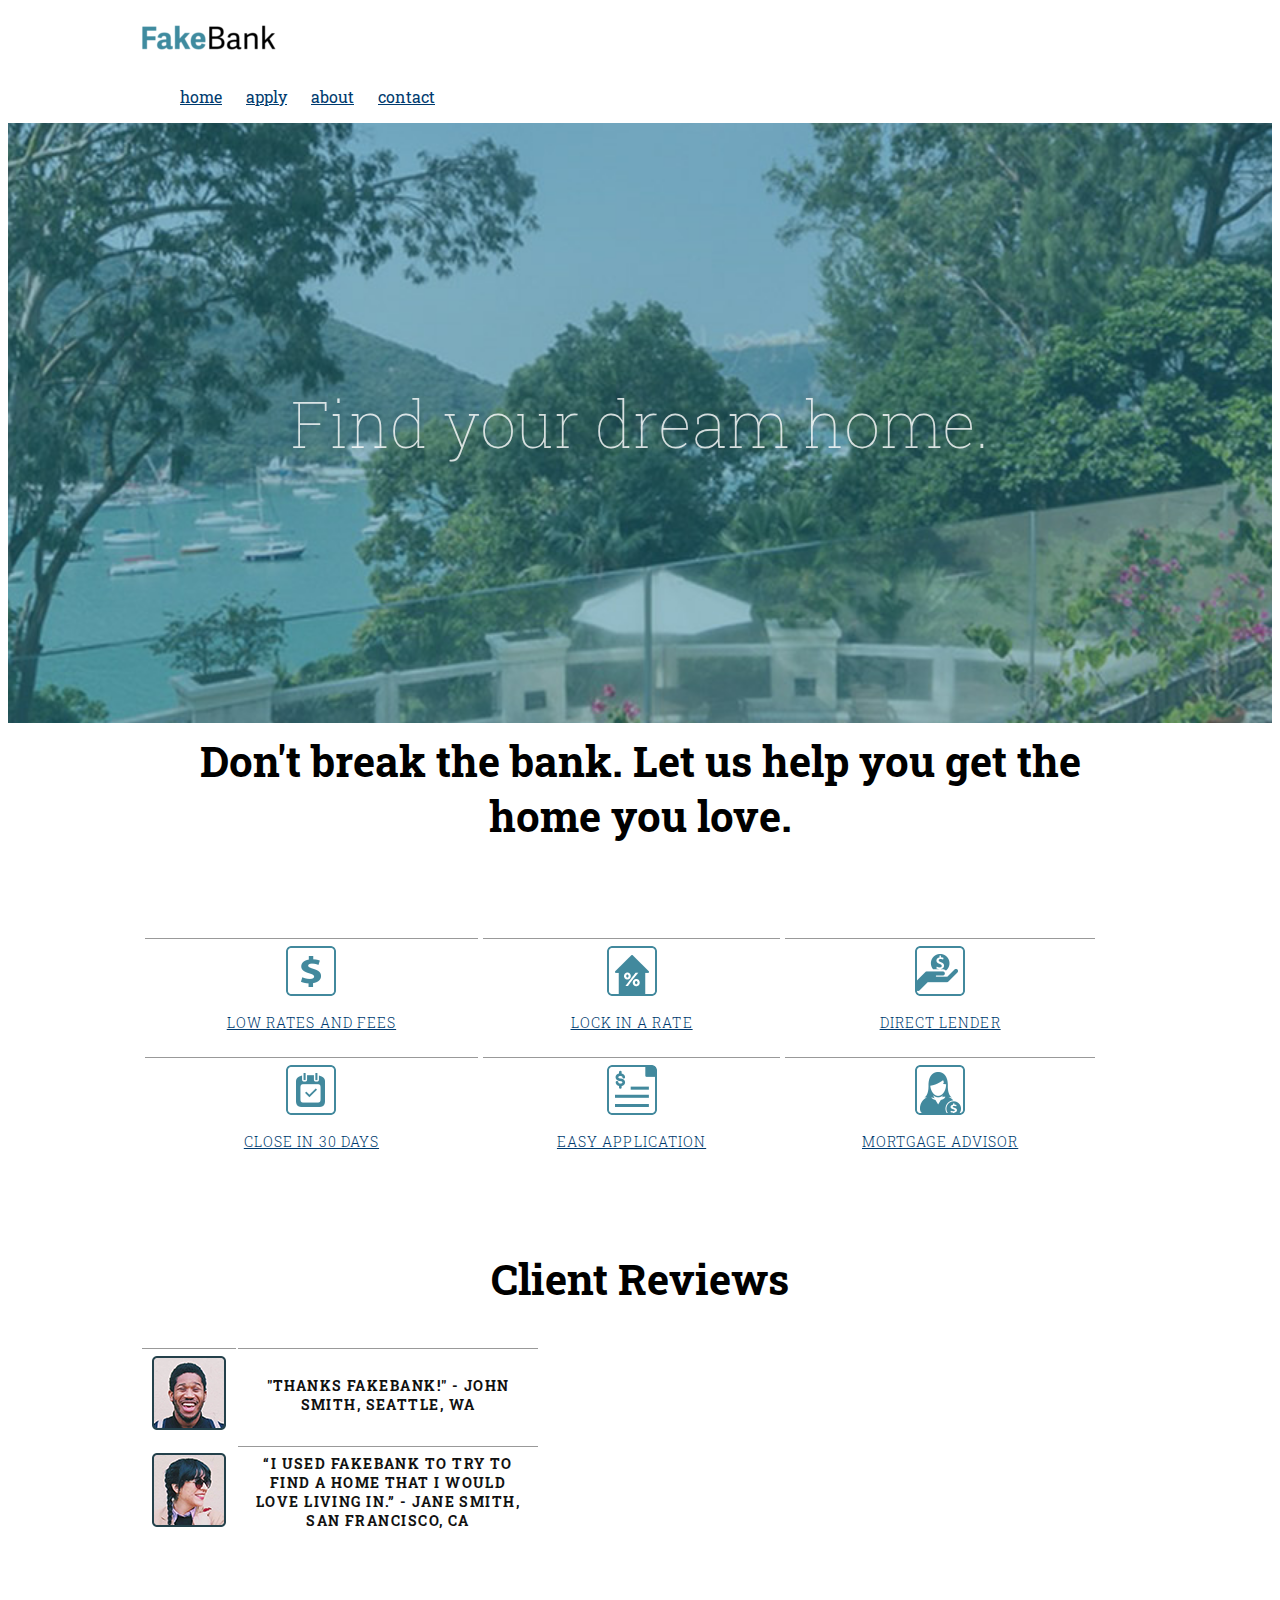
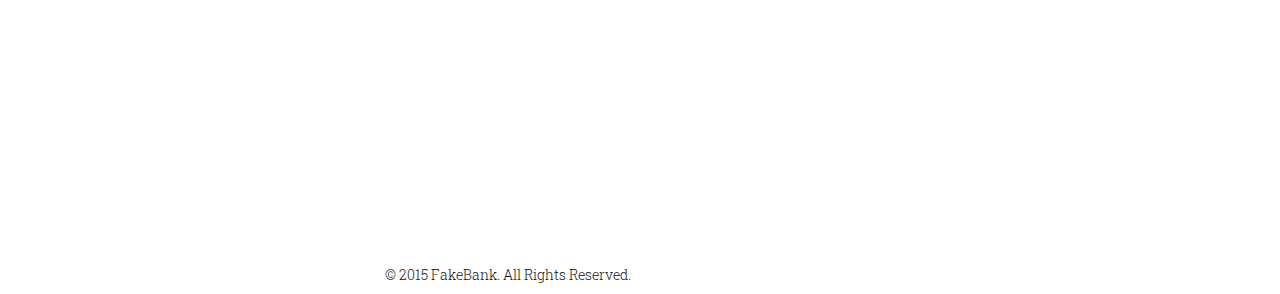
<file: index.html>
<!DOCTYPE html>
<html>
<head>
    <!-- title and meta -->
    <meta charset="utf-8">

    <title>FakeBank</title><!-- css -->
    <link href="http://fonts.googleapis.com/css?family=Roboto+Slab" rel=
    "stylesheet">
    <link href="style.css" rel="stylesheet">
    <link href="grid.css" rel="stylesheet">
</head>

<body>
    <div class="wrapper">
        <div class="info-bar">
            <div class="container">
                <h1><a class="logo" href="index.html"><img src=
                "images/fakebanklogo.png"></a></h1>

                <nav>
                    <ul>
                        <li>
                            <a class="home" href="index.html">home</a>
                        </li>

                        <li>
                            <a class="apply" href="apply.html">apply</a>
                        </li>

                        <li>
                            <a class="about" href="about.html">about</a>
                        </li>

                        <li>
                            <a class="contact" href="contact.html">contact</a>
                        </li>
                    </ul>
                </nav>
            </div>
        </div>

        <section class="module parallax parallax-1">
            <div class="container">
                <h1 class="grid_12">Find your dream home.</h1><br>

                <h2>Don't break the bank. Let us help you get the home you
                love.</h2>
                <p>
            </div>

            <section class="module content">
                <div class="container">
                    <table class="table1">
                        <tr>
                            <th>
                                <img alt="Low Rates" src=
                                "images/icons/lowrates.png">

                                <p><a href="">Low Rates and Fees</a></p>
                            </th>

                            <th>
                                <img alt="Lock in a Rate" src=
                                "images/icons/lockin.png">

                                <p><a href="">Lock in a Rate</a></p>
                            </th>

                            <th>
                                <img alt="Direct Lender" src=
                                "images/icons/directlend.png">

                                <p><a href="">Direct Lender</a></p>
                            </th>
                        </tr>

                        <tr>
                            <th>
                                <img alt="Close in 30 Days" src=
                                "images/icons/close.png">

                                <p><a href="">Close in 30 Days</a></p>
                            </th>

                            <th>
                                <img alt="Easy Application" src=
                                "images/icons/easyapp.png">

                                <p><a href="">Easy Application</a></p>
                            </th>

                            <th>
                                <img alt="Mortgage Advisor" src=
                                "images/icons/mortgage.png">

                                <p><a href="">Mortgage Advisor</a></p>
                            </th>
                        </tr>
                    </table>
                </div>
            </section>

            <section class="module parallax parallax-2">
                <div class="container">
                    <h2>Client Reviews</h2>

                    <table class="table2">
                        <tr>
                            <th><img src="images/testimonial1.png"></th>

                            <th>"Thanks FakeBank!" - John Smith, Seattle,
                            WA</th>
                        </tr>

                        <tr>
                            <td><img src="images/testimonial2.png"></td>

                            <th>“I used FakeBank to try to find a home that I
                            would love living in.” - Jane Smith, San Francisco,
                            CA</th>
                        </tr>
                    </table>
                </div>
            </section>

            <div class="grid_12" id="copyright">
                <p>&copy; 2015 FakeBank. All Rights Reserved.</p>
            </div>
        </section>
    </div>
</body>
</html>
</file>
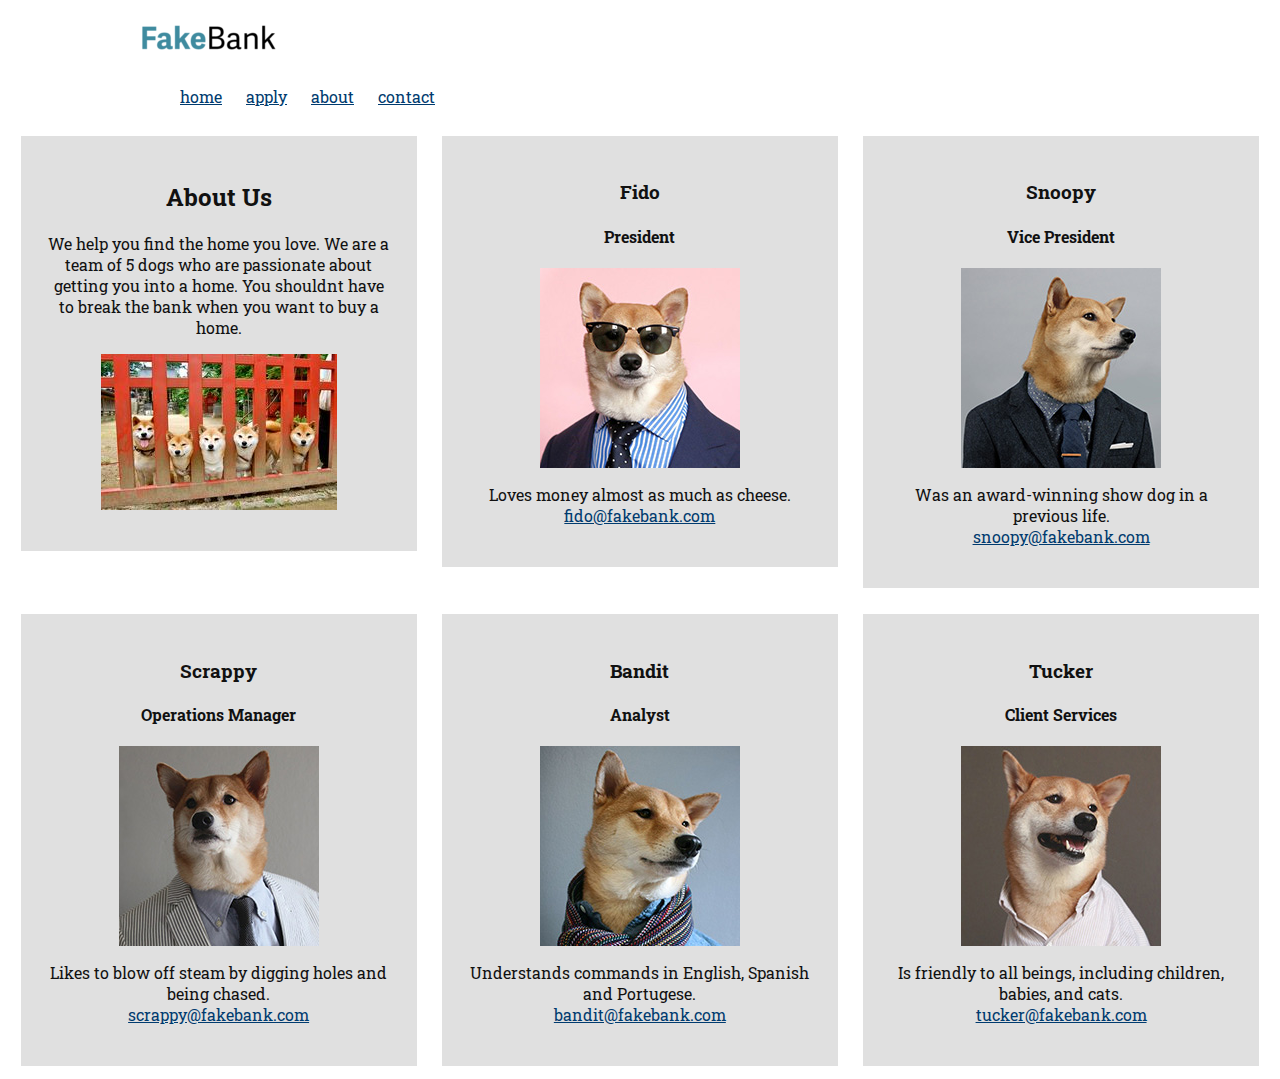
<file: about.html>
<!DOCTYPE html>
<html>
<head>
    <!-- title and meta -->
    <meta charset="utf-8">

    <title>FakeBank</title><!-- css -->
    <link href="http://fonts.googleapis.com/css?family=Roboto+Slab" rel=
    "stylesheet">
    <link href="style.css" rel="stylesheet">
    <link href="grid.css" rel="stylesheet">
</head>

<body>
    <div class="wrapper">
        <div class="info-bar">
            <div class="container">
                <h1><a class="logo" href="index.html"><img src=
                "images/fakebanklogo.png"></a></h1>

                <nav>
                    <ul>
                        <li>
                            <a class="home" href="index.html">home</a>
                        </li>

                        <li>
                            <a class="apply" href="apply.html">apply</a>
                        </li>

                        <li>
                            <a class="about" href="about.html">about</a>
                        </li>

                        <li>
                            <a class="contact" href="contact.html">contact</a>
                        </li>
                    </ul>
                </nav>
            </div>
        </div>

        <div id="main">
            <section id="about">
                <div class="wrapper">
                    <article class="person">
                        <h2>About Us</h2>

                        <p>We help you find the home you love. We are a team of
                        5 dogs who are passionate about getting you into a
                        home. You shouldnt have to break the bank when you want
                        to buy a home.</p><img src="images/dogs.jpg">
                    </article>

                    <article class="person">
                        <h3>Fido</h3>

                        <h4>President</h4><img alt="Fido" src="images/md6.jpg">

                        <p>Loves money almost as much as cheese.<br/>
                          <a href="">fido@fakebank.com</a>
                        </p>
                    </article>

                    <article class="person">
                        <h3>Snoopy</h3>

                        <h4>Vice President</h4><img alt="Snoopy" src=
                        "images/md2.jpg">

                        <p>Was an award-winning show dog in a previous
                        life.<br/>
                          <a href="">snoopy@fakebank.com</a>
                        </p>
                    </article>

                    <article class="break person">
                        <h3>Scrappy</h3>

                        <h4>Operations Manager</h4><img alt="Scrappy" src=
                        "images/md3.jpg">

                        <p>Likes to blow off steam by digging holes and being
                        chased.<br/>
                          <a href="">scrappy@fakebank.com</a>
                        </p>
                    </article>

                    <article class="person">
                        <h3>Bandit</h3>

                        <h4>Analyst</h4><img alt="Bandit" src="images/md4.jpg">

                        <p>Understands commands in English, Spanish and
                        Portugese.<br/>
                          <a href="">bandit@fakebank.com</a>
                        </p>
                    </article>

                    <article class="person">
                        <h3>Tucker</h3>

                        <h4>Client Services</h4><img alt="Tucker" src=
                        "images/md5.jpg">
                        <p>Is friendly to all beings, including children, babies, and cats.<br/>
                          <a href="">tucker@fakebank.com</a>
                        </p>
                    </article>
                </div>
            </section>
        </div>
    </div>
</body>
</html>
</file>
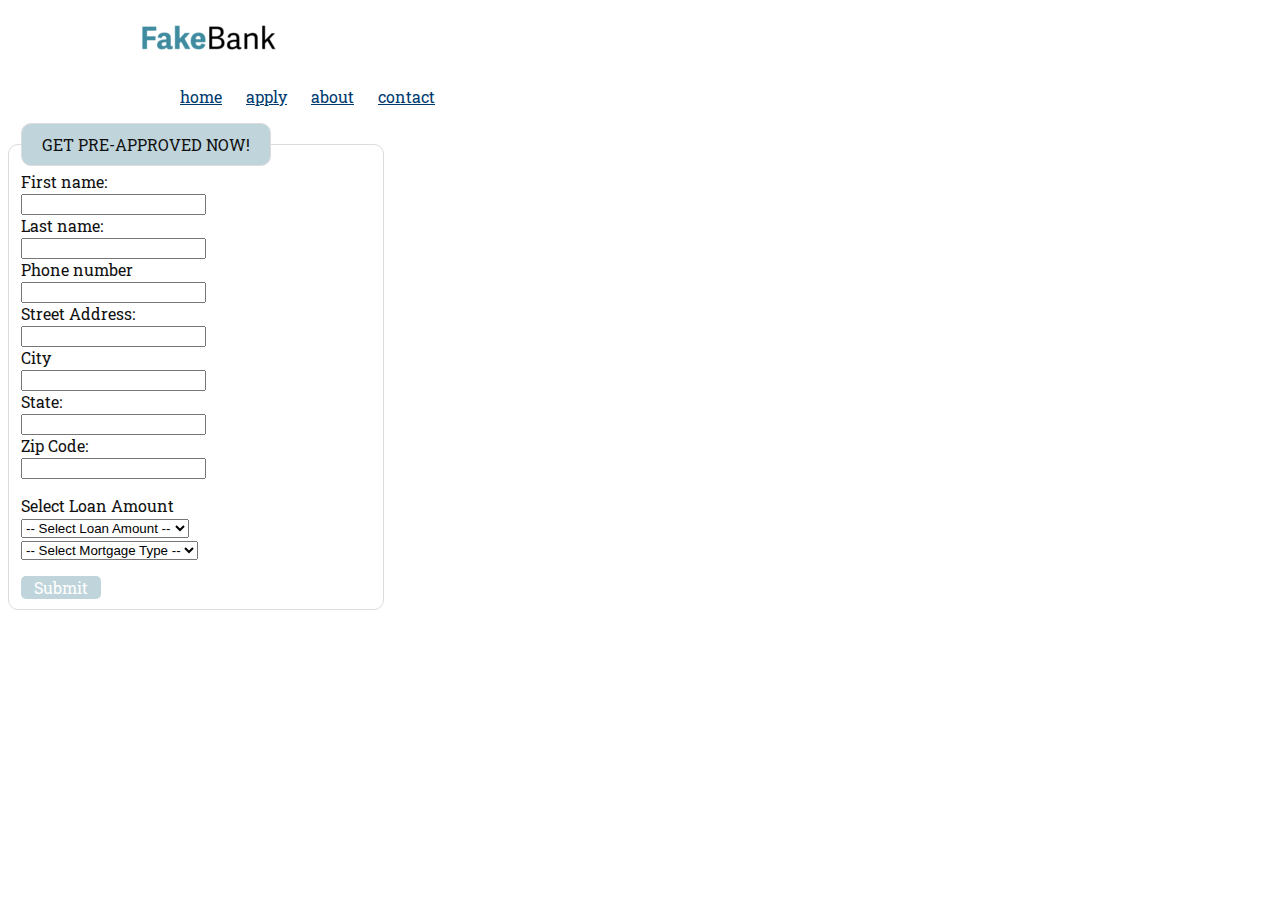
<file: apply.html>
<!DOCTYPE html>
<html>
<head>
    <!-- title and meta -->
    <meta charset="utf-8">

    <title>FakeBank</title><!-- css -->
    <link href="http://fonts.googleapis.com/css?family=Roboto+Slab" rel=
    "stylesheet">
    <link href="style.css" rel="stylesheet">
    <link href="grid.css" rel="stylesheet">
</head>

<body>
    <div class="wrapper">
        <div class="info-bar">
            <div class="container">
                <h1><a class="logo" href="index.html"><img src=
                "images/fakebanklogo.png"></a></h1>

                <nav>
                    <ul>
                        <li>
                            <a class="home" href="index.html">home</a>
                        </li>

                        <li>
                            <a class="apply" href="apply.html">apply</a>
                        </li>

                        <li>
                            <a class="about" href="about.html">about</a>
                        </li>

                        <li>
                            <a class="contact" href="contact.html">contact</a>
                        </li>
                    </ul>
                </nav>
            </div>

            <form>
                <fieldset>
                    <legend>Get Pre-Approved Now!</legend> First name:<br>
                    <input name="firstname" type="text"><br>
                    Last name:<br>
                    <input name="lastname" type="text"><br>
                    Phone number<br>
                    <input name="phone" type="text"><br>
                    Street Address:<br>
                    <input name="street" type="text"><br>
                    City<br>
                    <input name="city" type="text"><br>
                    State:<br>
                    <input name="state" type="text"><br>
                    Zip Code:<br>
                    <input name="zip" type="text"><br>

                    <form action="#" enctype="multipart/form-data" method=
                    "post" onsubmit="return false">
                        <p><label for="select_loan">Select Loan
                        Amount</label><br>
                        <select id="select_dd" name="select_dd">
                            <option value="1">
                                -- Select Loan Amount --
                            </option>

                            <option value="2">
                                $0-$50,000
                            </option>

                            <option value="3">
                                $50,000-$100,000
                            </option>

                            <option value="4">
                                $100,000-$250,000
                            </option>

                            <option value="5">
                                $250,000-$500,000
                            </option>

                            <option value="6">
                                $500,000-$1,000,000
                            </option>
                        </select><br>
                        <select id="select_dd" name="select_dd">
                            <option value="1">
                                -- Select Mortgage Type --
                            </option>

                            <option value="2">
                                Fixed-Rate Mortgage
                            </option>

                            <option value="3">
                                Variable-Rate Mortgage
                            </option>

                            <option value="4">
                                VA Loan
                            </option>

                            <option value="5">
                                Baloon Mortgage
                            </option>

                            <option value="6">
                                Interest-Only
                            </option>

                            <option value="6">
                                Reverse-Mortgage
                            </option>
                        </select></p><input id="submit" type="submit" value=
                        "Submit">
                    </form>
                </fieldset>
            </form>
        </div>
    </div>
</body>
</html>
</file>
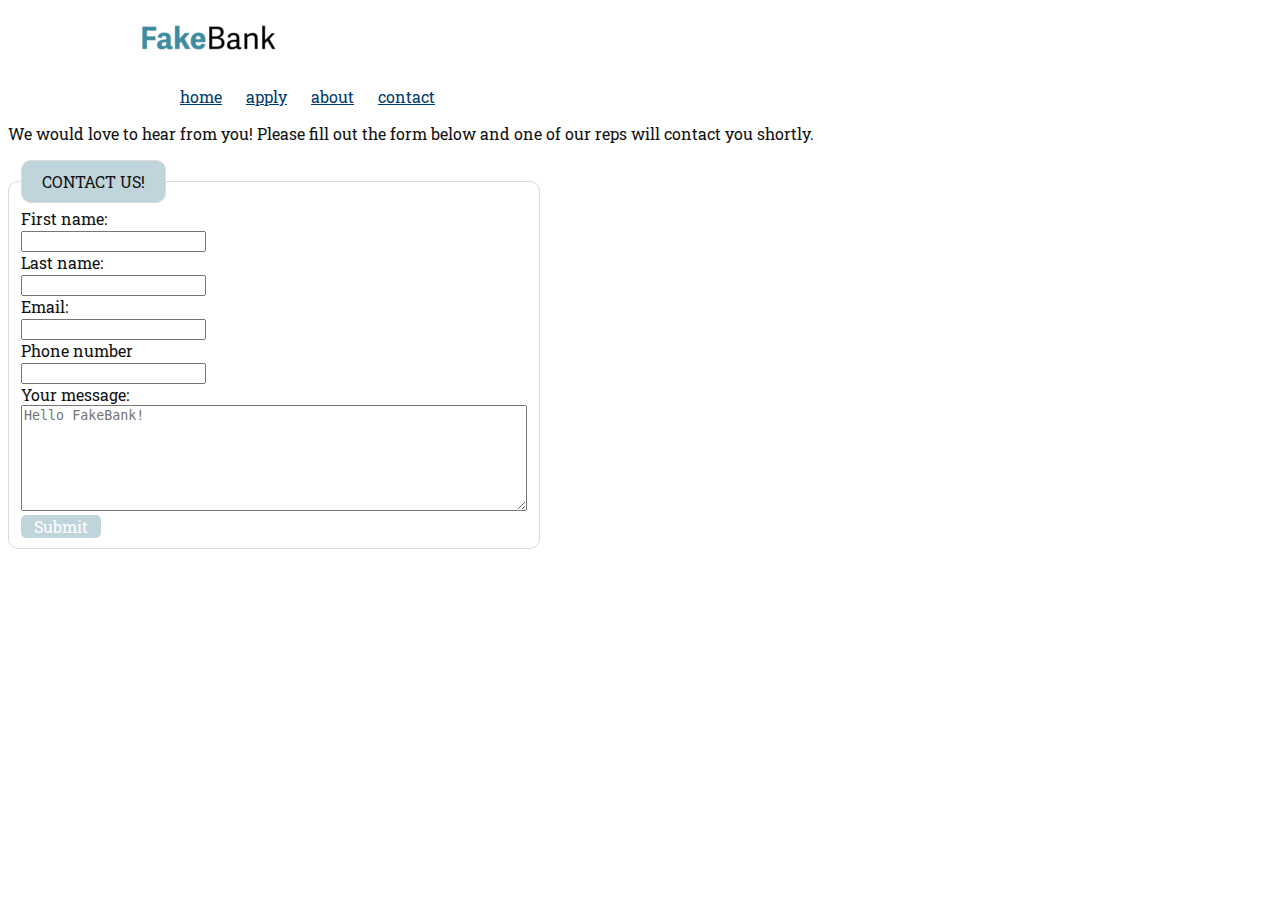
<file: contact.html>
<!DOCTYPE html>
<html>
<head>
    <!-- title and meta -->
    <meta charset="utf-8">

    <title>FakeBank</title><!-- css -->
    <link href="http://fonts.googleapis.com/css?family=Roboto+Slab" rel=
    "stylesheet">
    <link href="style.css" rel="stylesheet">
    <link href="grid.css" rel="stylesheet">
</head>

<body>
    <div class="wrapper">
        <div class="info-bar">
            <div class="container">
                <h1><a class="logo" href="index.html"><img src=
                "images/fakebanklogo.png"></a></h1>

                <nav>
                    <ul>
                        <li>
                            <a class="home" href="index.html">home</a>
                        </li>

                        <li>
                            <a class="apply" href="apply.html">apply</a>
                        </li>

                        <li>
                            <a class="about" href="about.html">about</a>
                        </li>

                        <li>
                            <a class="contact" href="">contact</a>
                        </li>
                    </ul>
                </nav>
            </div>

            <p>We would love to hear from you! Please fill out the form below
            and one of our reps will contact you shortly.</p>

            <form>
                <fieldset>
                    <legend>Contact Us!</legend> First name:<br>
                    <input name="firstname" type="text"><br>
                    Last name:<br>
                    <input name="lastname" type="text"><br>
                    Email:<br>
                    <input name="email" type="text"><br>
                    Phone number<br>
                    <input name="phone" type="text"><br>
                    Your message:<br>
                    <textarea id="message" name="message" placeholder=
                    "Hello FakeBank!" rows="5">
</textarea><br>
                    <input id="submit" type="submit" value="Submit">
                </fieldset>
            </form>
        </div>
    </div>
</body>
</html>
</file>
<file: style.css>
html {
    font-family:sans-serif;
/* 1 */
    -ms-text-size-adjust:100%;
/* 2 */
    -webkit-text-size-adjust:100%
/* 2 */
}

body {
    font-family:Roboto Slab,Verdana,sans-serif;
    color:#111
}

a {
    color:#003B6F
}

/* ============================================================
  TABLES
============================================================ */
table.table1 {
    width:960px;
    border-spacing:5px 15px
}

th {
    padding:10px;
    text-transform:uppercase;
    letter-spacing:.1em;
    font-size:70%;
    border-bottom:none;
    border-top:none;
    text-align:center
}

table.table2 {
    width:400px
}

th,td {
    padding:7px 10px 10px
}

th {
    text-transform:uppercase;
    letter-spacing:.1em;
    font-size:90%;
    border-bottom:none;
    border-top:1px solid #999;
    text-align:center
}

tr {
    background-color:#fff
}

/* ============================================================
  NAVIGATION
============================================================ */
li,li a {
    display:inline;
    margin-right:10px;
    acolor:#09F
}

/* ============================================================
  SECTIONS
============================================================ */
section.module:last-child {
    margin-bottom:0
}

section.module h2 {
    margin-bottom:40px;
    font-family:"Roboto Slab",serif;
    font-size:30px
}

section.module p {
    margin-bottom:40px;
    font-size:16px;
    font-weight:300
}

section.module p:last-child {
    margin-bottom:0
}

section.module.content {
    padding:40px 0;
    font-size:12px
}

section.module.content.forms {
    padding:10px;
    margin:100px;
    font-size:12px;
    font-family:Roboto Slab;
    float:left;
    text-align:right
}

section.module.parallax {
    height:600px;
    background-position:50% 50%;
    background-repeat:no-repeat;
    background-attachment:fixed;
    -webkit-background-size:cover;
    -moz-background-size:cover;
    -o-background-size:cover;
    background-size:cover
}

section.module.parallax h1 {
    color:rgba(255,255,255,0.8);
    font-size:24px;
    line-height:600px;
    font-weight:70;
    text-align:center;
    text-transform:none;
    text-shadow:0 0 10px rgba(0,0,0,0.2)
}

section.module.parallax-1 {
    background-image:url(images/home-1.jpg);
    text-align:center
}

section.module.parallax-2 {
    background-image:url(images/home-2.jpg)
}

section.module.parallax-3 {
    background-image:url(../img/demo/_small/3.jpg)
}

@media all and (min-width: 600px) {
section.module h2 {
    font-size:42px;
    color:#000
}

section.module p {
    font-size:14px
}

section.module.parallax h1 {
    font-size:48px
}
}

@media all and (min-width: 960px) {
section.module.parallax h1 {
    font-size:64px
}
}

/* ============================================================
  FORMS
============================================================ */
font-family: Roboto Slab,sans-serif;
color: #665544;
input {
    border-bottom:1px dotted #dcdcdc;
    border-top:none;
    border-right:none;
    border-left:none;
    padding-right:5px;
    width:280px;
    margin-bottom:20px;
    float:left
}

input:focus {
    border:1px dotted #dcdcdc;
    outline:none
}

input#submit {
    color:#fff;
    background-color:#c0d5db;
    border:none;
    border-radius:5px;
    width:80px;
    font-family:Roboto Slab;
    font-size:100%
}

input#submit:hover {
    color:#654;
    background-color:#efefef
}

fieldset {
    width:350px;
    border:1px solid #dcdcdc;
    border-radius:10px;
    margin-left:auto;
    margin-right:auto;
    float:left;
    text-align:left
}

legend {
    background-color:#c0d5db;
    border:1px solid #dcdcdc;
    border-radius:10px;
    padding:10px 20px;
    text-align:left;
    text-transform:uppercase
}

textarea {
    width:500px;
    height:100px;
    max-width:100%
}

/* ============================================================
  ABOUT
============================================================ */
body {
    background-color:#fff
}

#about article.person {
    background-color:#e0e0e0;
    float:left;
    min-height:250px;
    margin:1%;
    padding:2%;
    width:27.33%;
    text-align:center;
    font-family:Roboto Slab
}

#about article.break {
    clear:both
}

#about article img {
    display:block;
    margin:1em auto
}

#about article.desc {
    font-family:Roboto Slab;
    text-align:center;
    width:600px;
    position:relative
}
</file>
<file: grid.css>
/*
 Width: 1000px
 # Columns : 12 
 Column width: 65px
 Gutter : 20px 

 */
.grid_1 { width: 65px; }
.grid_2 { width: 150px; }
.grid_3 { width: 235px; }
.grid_4 { width: 320px; }
.grid_5 { width: 405px; }
.grid_6 { width: 490px; }
.grid_7 { width: 575px; }
.grid_8 { width: 660px; }
.grid_9 { width: 745px; }
.grid_10 { width: 830px; }
.grid_11 { width: 915px; }
.grid_12 { width: 1000px; }

.grid_1,
.grid_2,
.grid_3,
.grid_4,
.grid_5,
.grid_6,
.grid_7,
.grid_8,
.grid_9,
.grid_10,
.grid_11,
.grid_12 {
	margin: 0 20px 10px 0;
	float: left;
	display: block;
}

.alpha{margin-left:0px;}
.omega{margin-right:0px;}

.container{
	width: 1000px; 
	margin: auto;
}



.clear{clear:both;display:block;overflow:hidden;visibility:hidden;width:0;height:0}.clearfix:after{clear:both;content:' ';display:block;font-size:0;line-height:0;visibility:hidden;width:0;height:0}* html .clearfix,*:first-child+html .clearfix{zoom:1}
</file>
